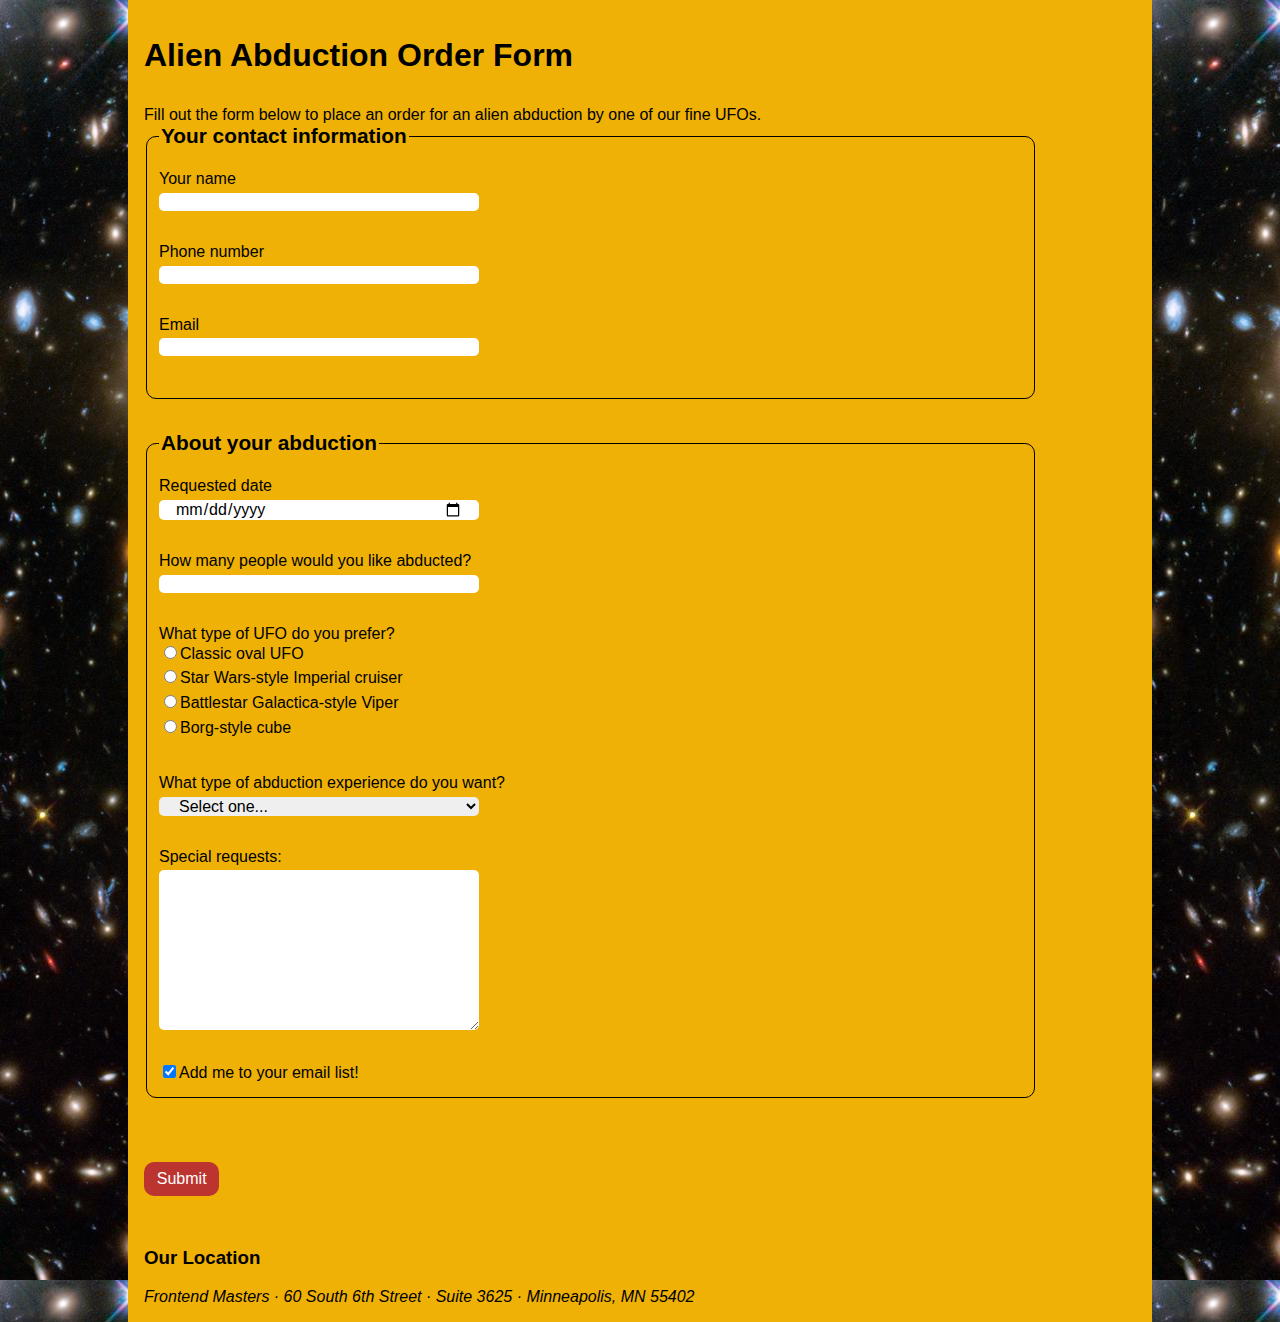
<file: abduction/index.html>
<!DOCTYPE html>
<html lang="en">
<head>
	<meta charset="UTF-8">
	<title>Alien Abduction Order Form</title>
	<link href="css/forms.css" rel="stylesheet">
</head>
<body>
	<div class="wrapper">
		<section>
			<h1>Alien Abduction Order Form</h1>
			<p>Fill out the form below to place an order for an alien abduction by one of our fine UFOs.</p>

			<form action="https://e3vwdl4bpd.execute-api.us-west-2.amazonaws.com/default/API2SES" method="POST">
			
			<input type="hidden" name="send_to" value="ziahrahl@gmail.com">
			<fieldset>
				<legend>Your contact information</legend>
				<label for="name">Your name </label>
				<input type="text" id="name" name="name">
				<label for="phone">Phone number</label>
				<input type="tel" id="phone" name="phone">
				<label for="email">Email</label>
				<input type="email" id="email" name="email">
			</fieldset>

			<fieldset>
			<legend>About your abduction </legend>
			<label for="date">Requested  date</label>
			<input type="date" id="date" name="date">
 			<label for="qty">How many people would you like abducted?</label>
			<input type="number" id="qty" name="qty" min="1" max="10">
			<p>What type of UFO do you prefer?</p>
				<label>
					<input type="radio" name="ufotype" value="classic">Classic oval UFO
				</label>
				<label>
					<input type="radio" name="ufotype" value="cruiser">Star Wars-style Imperial cruiser
				</label>
				<label>
					<input type="radio" name="ufotype" value="viper">Battlestar Galactica-style Viper
				</label>
				<label>
					<input type="radio" name="ufotype" value="cube">Borg-style cube
				</label>
				
			<label for="abtype">What type of abduction experience do you want?</label>
				
				<select id="abtype" name="abtype">
					<option value="">Select one...</option>
					<option value="tour">Tour of the solar system</option>
					<option value="dinner">Alien dinner and discussion</option>
					<option value="dance">Alien dance lessons</option>
					<option value="whales">Whale watching</option>
				</select>

			<label for="requests">Special requests:</label>
			<textarea id="requests" name="comments"></textarea>
			
			<label>
				<input type="checkbox" name="subscribe" value="subscribe" checked>Add me to your email list!
			</label>
			</fieldset>	
			<button type="submit">Submit</button>
			</form>		
		</section>
		<aside>
			<h3>Our Location</h3>
			<address>
				Frontend Masters &middot;
				60 South 6th Street &middot;
				Suite 3625 &middot;
				Minneapolis, MN 55402
			</address>
		</aside>
	</div>
	<script src="js/forms.js"></script>
</body>
</html>
</file>
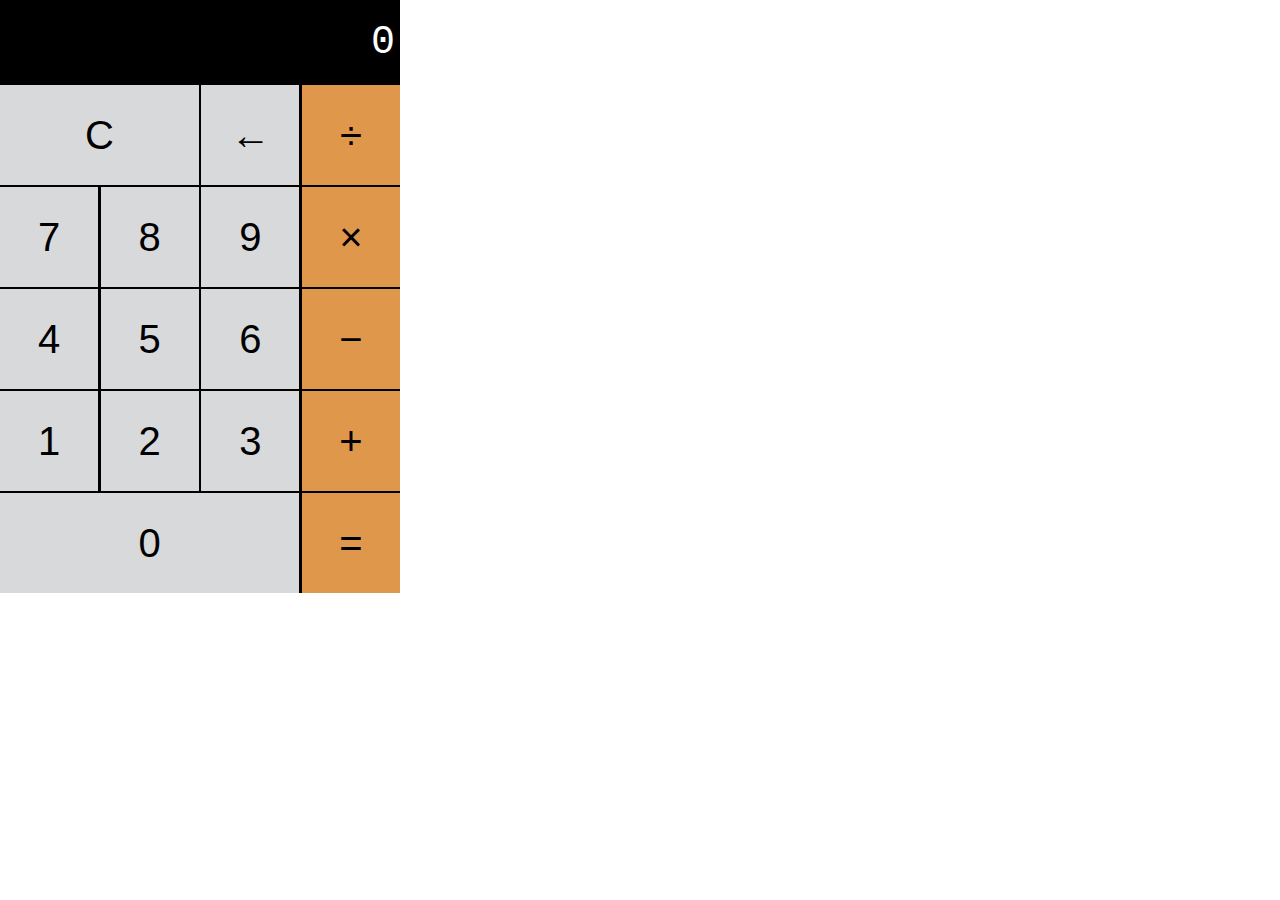
<file: calculator/index.html>
<!DOCTYPE html>
<html lang="en">
<head>
    <meta charset="UTF-8">
    <meta http-equiv="X-UA-Compatible" content="IE=edge">
    <meta name="viewport" content="width=device-width, initial-scale=1.0">
    <link rel="stylesheet" href="css/styles.css">
    <title>Calculator</title>
</head>
<body>
    <div class="wrapper">
        <section class="screen">
            0
        </section>
        <section class="calc-buttons">
            <div class="calc-button-row">
                <button class="calc-button double">C</button><button class="calc-button">&#8592;</button><button class="calc-button">&#247;</button>
            </div>
            <div class="calc-button-row">
                <button class="calc-button">7</button><button class="calc-button">8</button><button class="calc-button">9</button><button class="calc-button">&#215;</button>
            </div>
            <div class="calc-button-row">
                <button class="calc-button">4</button><button class="calc-button">5</button><button class="calc-button">6</button><button class="calc-button">&#8722;</button>
            </div>
            <div class="calc-button-row">
                <button class="calc-button">1</button><button class="calc-button">2</button><button class="calc-button">3</button><button class="calc-button">&#43;</button>
            </div>
            <div class="calc-button-row">
                <button class="calc-button triple">0</button><button class="calc-button">&#61;</button>
            </div>
        </section>
    </div>
    <script src="./js/index.js"></script>
</body>
</html>
</file>
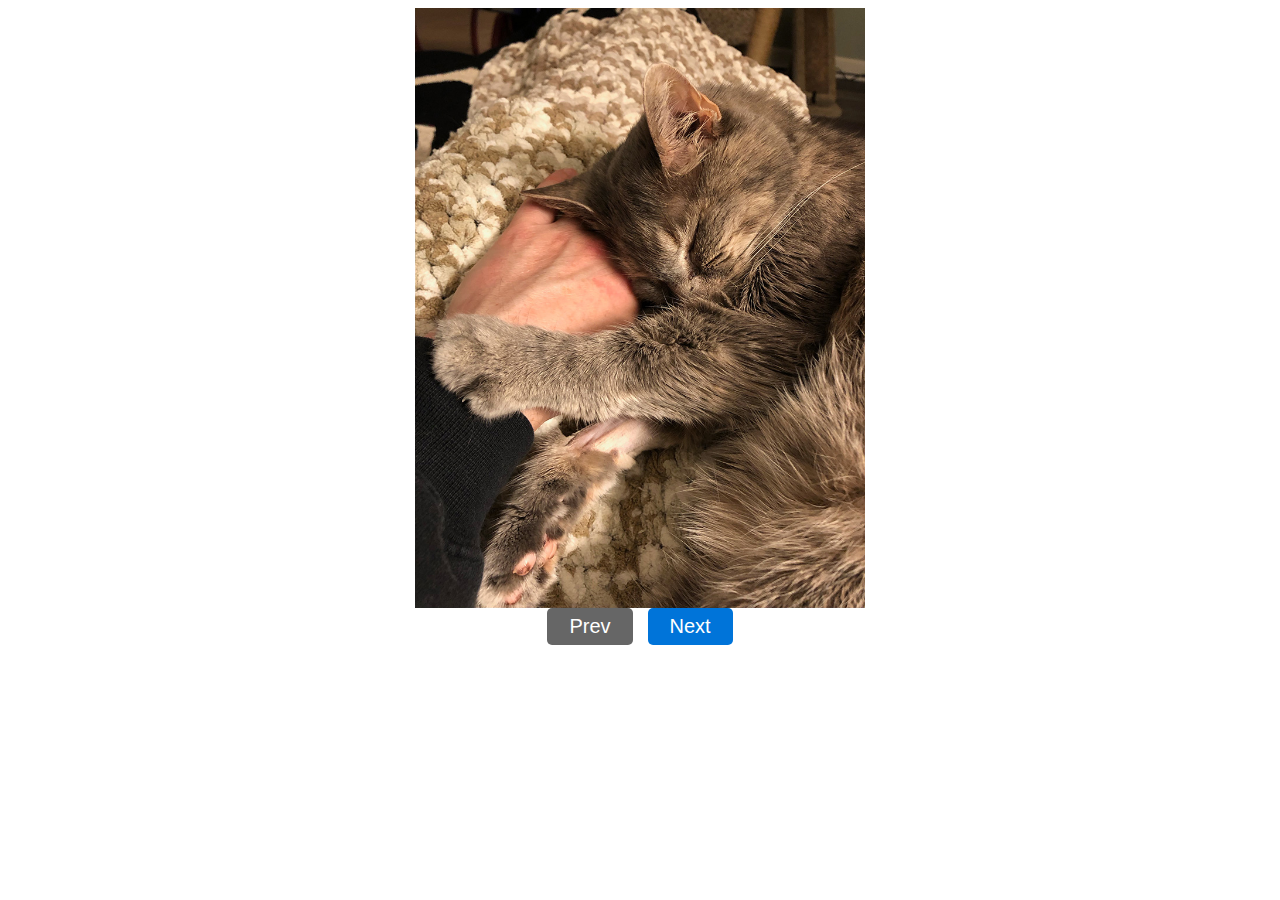
<file: gallery/index.html>
<!DOCTYPE html>
<html lang="en">
  <head>
    <meta charset="UTF-8" />
    <meta name="viewport" content="width=device-width, initial-scale=1.0" />
    <meta http-equiv="X-UA-Compatible" content="ie=edge" />
    <title>Image Gallery</title>
    <link rel="stylesheet" href="./styles.css" />
  </head>
  <body>
    <div class="image-gallery">
      <img src="./images/adrian-and-daddy.jpg" alt="ade and daddy" class="gallery-img active" />
      <img src="./images/adrian.jpg" alt="Adrian" class="gallery-img" />
      <img src="./images/dragons.jpg" alt="Dragons" class="gallery-img" />
      <img src="./images/geez-and-ade.jpg" alt="Geezer and Adrian" class="gallery-img" />
      <img src="./images/krinna.jpg" alt="Krinna" class="gallery-img" />

    </div>
    <div class="btns">
      <button class="btn prev" disabled>Prev</button>
      <button class="btn next">Next</button>
    </div>
    <script src="./gallery.js"></script>
  </body>
</html>
</file>
<file: abduction/css/forms.css>
html {
  box-sizing: border-box;
}
*, *:before, *:after {
  box-sizing: inherit;
}
body {
	font-family: Arial, Helvetica, sans-serif;
	margin: 0;
	padding: 0;
	background-image: url(../img/galaxy.jpg);
}
.wrapper {
	width: 80%;
	margin: 0 auto;
	padding: 1em;
	display: flex;
	flex-flow: column nowrap;
	background-color: #efb106;
}
p, [for="abtype"] {
	margin-bottom: 0;
	margin-top: 2rem;
}
section {
	flex-basis: 57%;
	margin-right: 10%;
}
aside {
	flex-basis: 33%;
}

fieldset {
	border: 1px solid black;
	border-radius: 10px;
	margin-bottom: 2rem;
}

legend {
	font-weight: 700;
	font-size: 1.3rem;
	margin-top: 1.5rem;
	margin-bottom: 1rem;
}

label {
	display: block;
	padding-bottom: 0.3rem;
}

textarea {
	height: 10rem;
	padding: 1rem;
}

select {
	font-size: 1rem;
}

button {
	font-size: 1rem;
	margin: 2rem 0;
	background-color: #bb342f;
	border: none;
	border-radius: 10px;
	color: #fff;
	padding: .5rem .8rem;
}

button:hover {
	background-color: #7a211e;
	cursor: pointer;
}

input:not([type="radio"]):not([type="checkbox"]), textarea, select {
	display: block;
	margin-bottom: 2rem;
	width: 20rem;
	font-family: Arial, Helvetica, sans-serif;
	font-size: 1rem;
	padding: 0 1rem;
	border-radius: 5px;
	border: none;
}
</file>
<file: calculator/css/styles.css>
:root {
    --black: #000000;
    --white: #ffffff;
    --neutral-light: #ebebeb;
    --neutral-medium: #d8d9db;
    --neutral-dark: #bbbcbe;
    --color-light: #dfb07e;
    --color-medium: #df974c;
    --color-dark: #dd8d37;
}

html {
    box-sizing: border-box;
}

*, *::before, *::after {
    box-sizing: inherit;
}

body {
    margin: 0;
    padding: 0;
}

.wrapper {
    width: 400px;
    background-color: var(--black);
    color: var(--white);
}

.screen {
    text-align: right;
    font-family: "Courier New", 'Courier New', Courier, monospace;
    padding: 20px 5px;
    font-size: 40px;
}

.calc-button-row {
    display: flex;
    flex-flow: row nowrap;
    justify-content: space-between;
    margin-bottom: 0.5%;
}

.calc-button {
    background-color: var(--neutral-medium);
    color: var(--black);
    border: none;
    font-size: 40px;
    height: 100px;
    flex-basis: 24.5%;
}

.calc-button:hover {
    background-color: var(--neutral-light);
}

.calc-button:active {
    background-color: var(--neutral-dark);
}

.double {
   flex-basis: 49.7%;
}

.triple {
    flex-basis: 74.8%;
}

.calc-button:last-child {
    background-color: var(--color-medium);
}

.calc-button:last-child:hover {
    background-color: var(--color-light);
}

.calc-button:last-child:active {
    background-color: var(--color-dark);
}
</file>
<file: gallery/styles.css>
* {
    box-sizing: border-box;
  }
  
  .gallery-img {
    display: none;
    max-height: 600px;
  }
  
  .active {
    display: block;
  }
  
  .image-gallery {
    width: 100%;
    display: flex;
    justify-content: center;
    align-items: center;
  }
  
  .btns {
    width: 100%;
    display: flex;
    justify-content: center;
    align-items: center;
  }
  
  .btn {
    background-color: #0074d9;
    color: white;
    font-size: 20px;
    padding: 5px 20px;
    border-color: transparent;
    border-radius: 5px;
    cursor: pointer;
  }
  
  .prev {
    margin-right: 15px;
  }
  
  .btn:disabled {
    background-color: #666;
    cursor: not-allowed;
  }
</file>
